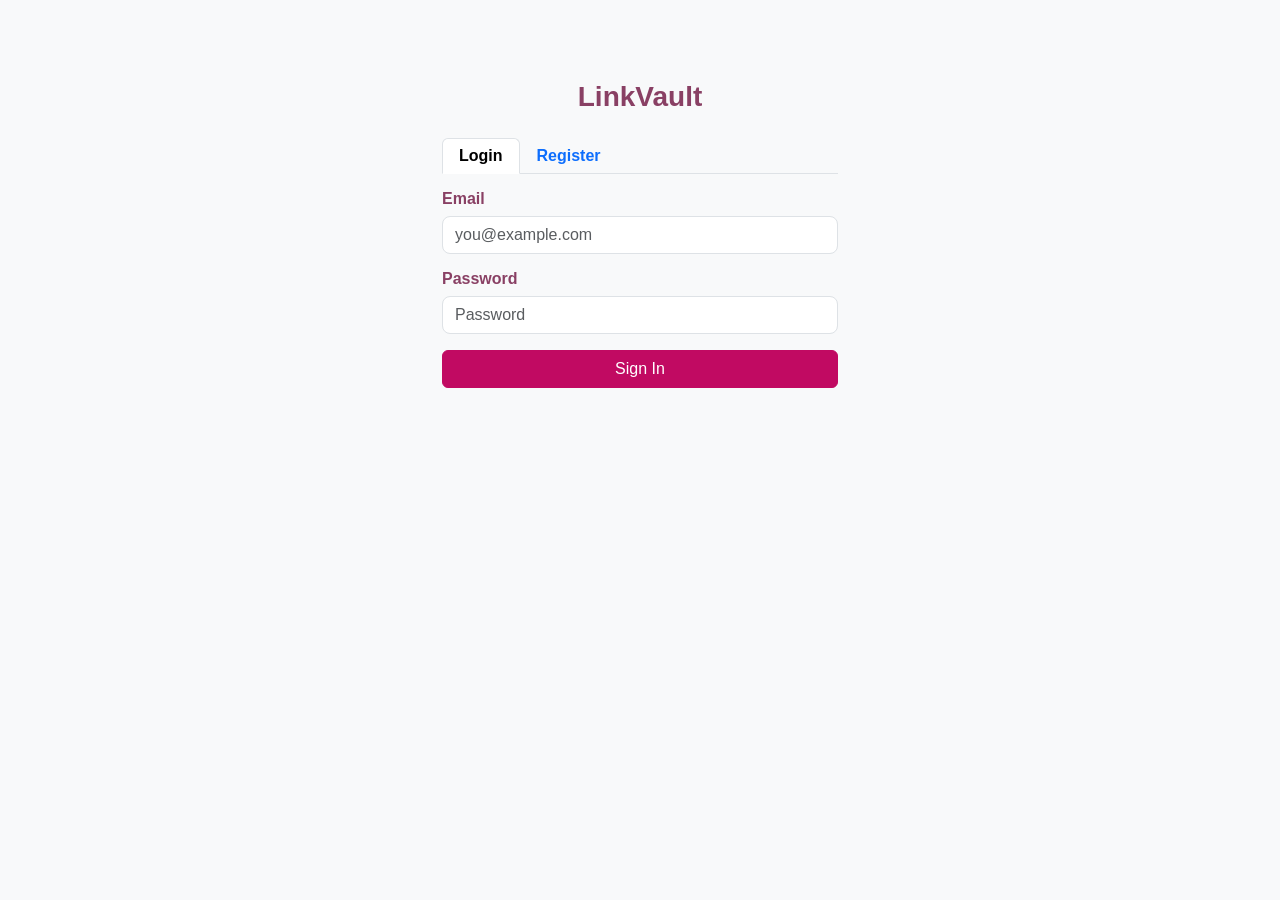
<file: LOGIN.html>
<!DOCTYPE html>
<html>
<head>
  <meta charset="UTF-8"/>
  <meta name="viewport" content="width=device-width, initial-scale=1.0"/>
  <title>LinkVault — Login</title>
  <link href="https://cdn.jsdelivr.net/npm/bootstrap@5.3.0/dist/css/bootstrap.min.css" rel="stylesheet">
  <link rel="stylesheet" href="style.css">
  <style>
    .login-snip { width: 100%; min-height: 670px; position: absolute; padding: 40px; background: rgba(235, 48, 160, 0.57); }
    .login-snip .tab { font-size: 22px; margin-right: 15px; padding-bottom: 5px; margin: 0 15px 10px 0; display: inline-block; border-bottom: 2px solid transparent; cursor: pointer; color: #fff; text-transform: uppercase; }
    .login-snip .sign-in:checked + .tab,
    .login-snip .sign-up:checked + .tab { color: #fff; border-color: #39021c; }
    .login-space { min-height: 345px; position: relative; perspective: 1000px; transform-style: preserve-3d; }
    .login-space .group { margin-bottom: 15px; }
    .login-space .group .label,
    .login-space .group .input,
    .login-space .group .button { width: 100%; color: #fff; display: block; }
    .login-space .group .input,
    .login-space .group .button { border: none; padding: 15px 20px; border-radius: 25px; background: rgba(255,255,255,.1); }
    .login-space .group .label { color: #ffe2f3; font-size: 12px; }
    .login-space .group .button { background: #ab0c59; cursor: pointer; }
    .login-snip .sign-in, .login-snip .sign-up { display: none; }
    .login, .sign-up-form { position: absolute; top: 0; left: 0; right: 0; bottom: 0; transform: rotateY(180deg); backface-visibility: hidden; transition: all .4s linear; }
    .login-snip .sign-in:checked + .tab + .sign-up + .tab + .login-space .login { transform: rotate(0); }
    .login-snip .sign-up:checked + .tab + .login-space .sign-up-form { transform: rotate(0); }
    .error-msg { color: #ffb3d1; font-size: 13px; margin-top: -8px; margin-bottom: 8px; display: none; }
  </style>
</head>
<body>

<body class="bg-light">

<div class="container" style="max-width:420px; margin-top:80px;">
  <h3 class="text-center mb-4 fw-bold">LinkVault</h3>

  <ul class="nav nav-tabs mb-3" id="authTabs">
    <li class="nav-item">
      <button class="nav-link active" onclick="switchTab('login')">Login</button>
    </li>
    <li class="nav-item">
      <button class="nav-link" onclick="switchTab('register')">Register</button>
    </li>
  </ul>

  <!-- LOGIN -->
  <div id="tab-login">
    <div id="login-error" class="alert alert-danger d-none"></div>
    <div class="mb-3">
      <label class="form-label">Email</label>
      <input type="email" id="login-email" class="form-control" placeholder="you@example.com"/>
    </div>
    <div class="mb-3">
      <label class="form-label">Password</label>
      <input type="password" id="login-password" class="form-control" placeholder="Password"/>
    </div>
    <button class="btn btn-primary w-100" onclick="doLogin()">Sign In</button>
  </div>

  <!-- REGISTER -->
  <div id="tab-register" class="d-none">
    <div id="register-error" class="alert alert-danger d-none"></div>
    <div class="row mb-3">
      <div class="col">
        <label class="form-label">First Name</label>
        <input type="text" id="reg-firstname" class="form-control" placeholder="John"/>
      </div>
      <div class="col">
        <label class="form-label">Last Name</label>
        <input type="text" id="reg-lastname" class="form-control" placeholder="Doe"/>
      </div>
    </div>
    <div class="mb-3">
      <label class="form-label">Email</label>
      <input type="email" id="reg-email" class="form-control" placeholder="you@example.com"/>
    </div>
    <div class="mb-3">
      <label class="form-label">Password</label>
      <input type="password" id="reg-password" class="form-control" placeholder="Min 8 characters"/>
    </div>
    <button class="btn btn-primary w-100" onclick="doRegister()">Create Account</button>
  </div>
</div>

<script src="https://cdn.jsdelivr.net/npm/bootstrap@5.3.8/dist/js/bootstrap.bundle.min.js"></script>
<script src="script.js"></script>
<script>
  Auth.redirectIfLoggedIn();

  function switchTab(tab) {
    document.getElementById('tab-login').classList.toggle('d-none', tab !== 'login');
    document.getElementById('tab-register').classList.toggle('d-none', tab !== 'register');
    document.querySelectorAll('#authTabs .nav-link').forEach((btn, i) => {
      btn.classList.toggle('active', (i === 0 && tab === 'login') || (i === 1 && tab === 'register'));
    });
  }

  function showErr(id, msg) {
    const el = document.getElementById(id);
    el.textContent = msg;
    el.classList.remove('d-none');
  }

  async function doLogin() {
    const email    = document.getElementById('login-email').value.trim();
    const password = document.getElementById('login-password').value;
    document.getElementById('login-error').classList.add('d-none');

    if (!email || !password) { showErr('login-error', 'Please fill all fields.'); return; }

    try {
      const data = await apiFetch('/Auth/login', {
        method: 'POST',
        body: JSON.stringify({ email, password })
      });
      if (data?.token) {
        Auth.setToken(data.token);
        window.location.href = 'bookmarks.html';
      } else {
        showErr('login-error', 'Invalid email or password.');
      }
    } catch (err) {
      showErr('login-error', err.message);
    }
  }

  async function doRegister() {
    const firstName = document.getElementById('reg-firstname').value.trim();
    const lastName  = document.getElementById('reg-lastname').value.trim();
    const email     = document.getElementById('reg-email').value.trim();
    const password  = document.getElementById('reg-password').value;
    document.getElementById('register-error').classList.add('d-none');

    if (!firstName || !lastName || !email || !password) { showErr('register-error', 'Please fill all fields.'); return; }
    if (password.length < 8) { showErr('register-error', 'Password min 8 characters.'); return; }

    try {
      const data = await apiFetch('/Auth/register', {
        method: 'POST',
        body: JSON.stringify({ firstName, lastName, email, password })
      });
      if (data?.token) {
        Auth.setToken(data.token);
        window.location.href = 'bookmarks.html';
      } else {
        showErr('register-error', 'Registration failed.');
      }
    } catch (err) {
      showErr('register-error', err.message);
    }
  }
</script>
</body>
</html>
</file>
<file: style.css>
body{
	margin:0;
	color:#894064;
	background:#efc3d5;
	font:600 16px/18px 'Open Sans',sans-serif;
}

.login-box{
	width:100%;
	margin:auto;
	max-width:525px;
	min-height:670px;
	position:relative;
	background:url(https://images.unsplash.com/photo-1507208773393-40d9fc670acf?ixlib=rb-1.2.1&ixid=eyJhcHBfaWQiOjEyMDd9&auto=format&fit=crop&w=1268&q=80) no-repeat center;
	box-shadow:0 12px 15px 0 rgba(0,0,0,.24),0 17px 50px 0 rgba(0,0,0,.19);
}
.login-snip{
	width:100%;
	height:100%;
	position:absolute;
	padding:90px 70px 50px 70px;
	background:rgba(77, 0, 32, 0.9);
}
.login-snip .login,
.login-snip .sign-up-form{
	top:0;
	left:0;
	right:0;
	bottom:0;
	position:absolute;
	transform:rotateY(180deg);
	backface-visibility:hidden;
	transition:all .4s linear;
}
.login-snip .sign-in,
.login-snip .sign-up,
.login-space .group .check{
	display:none;
}
.login-snip .tab,
.login-space .group .label,
.login-space .group .button{
	text-transform:uppercase;
}
.login-snip .tab{
	font-size:22px;
	margin-right:15px;
	padding-bottom:5px;
	margin:0 15px 10px 0;
	display:inline-block;
	border-bottom:2px solid transparent;
}
.login-snip .sign-in:checked + .tab,
.login-snip .sign-up:checked + .tab{
	color:#fff;
	border-color:#c10a62;
}
.login-space{
	min-height:345px;
	position:relative;
	perspective:1000px;
	transform-style:preserve-3d;
}
.login-space .group{
	margin-bottom:15px;
}
.login-space .group .label,
.login-space .group .input,
.login-space .group .button{
	width:100%;
	color:#fff;
	display:block;
}
.login-space .group .input,
.login-space .group .button{
	border:none;
	padding:15px 20px;
	border-radius:25px;
	background:rgba(255,255,255,.1);
}
.login-space .group input[data-type="password"]{
	-webkit-text-security:circle;
}
.login-space .group .label{
	color:#aaa;
	font-size:12px;
}
.login-space .group .button{
	background:#c10a62;
}
.login-space .group label .icon{
	width:15px;
	height:15px;
	border-radius:2px;
	position:relative;
	display:inline-block;
	background:rgba(68, 0, 34, 0.1);
}
.login-space .group label .icon:before,
.login-space .group label .icon:after{
	content:'';
	width:10px;
	height:2px;
	background:#fff;
	position:absolute;
	transition:all .2s ease-in-out 0s;
}
.login-space .group label .icon:before{
	left:3px;
	width:5px;
	bottom:6px;
	transform:scale(0) rotate(0);
}
.login-space .group label .icon:after{
	top:6px;
	right:0;
	transform:scale(0) rotate(0);
}
.login-space .group .check:checked + label{
	color:#fff;
}
.login-space .group .check:checked + label .icon{
	background:#c10a62;
}
.login-space .group .check:checked + label .icon:before{
	transform:scale(1) rotate(45deg);
}
.login-space .group .check:checked + label .icon:after{
	transform:scale(1) rotate(-45deg);
}
.login-snip .sign-in:checked + .tab + .sign-up + .tab + .login-space .login{
	transform:rotate(0);
}
.login-snip .sign-up:checked + .tab + .login-space .sign-up-form{
	transform:rotate(0);
}

*,:after,:before{box-sizing:border-box}
.clearfix:after,.clearfix:before{content:'';display:table}
.clearfix:after{clear:both;display:block}
a{color:inherit;text-decoration:none}

.hr{
	height:2px;
	margin:60px 0 50px 0;
	background:rgba(255,255,255,.2);
}
.foot{
	text-align:center;
}

/* Login page card override */
.login-box.card {
	width: 100%;
	max-width: 525px;
	left: unset;
	margin: auto;
	padding: 0;
	border-radius: 0;
	box-shadow: 0 12px 15px 0 rgba(0,0,0,.24), 0 17px 50px 0 rgba(0,0,0,.19);
}

::placeholder{
	color: #b3b3b3;
}

/* ── Navbar ── */
.navbar {
	box-shadow: 0 2px 10px rgba(0,0,0,0.1);
	padding: 10px 20px;
}

.navbar-brand {
	font-weight: bold;
	color: #e94290 !important;
}

#userEmail {
	font-size: 14px;
	background: #e7f1ff;
	padding: 5px 10px;
	border-radius: 20px;
}

/* ── Buttons ── */
.btn-primary {
	background-color: #c10a62;
	border-color: #c10a62;
}

.btn-primary:hover {
	background-color: #a00852;
	border-color: #a00852;
}

.btn-danger {
	border-radius: 12px;
}

/* ── General cards (bookmarks page) ── */
.card {
	margin-bottom: 12px;
	border-radius: 12px;
	box-shadow: 0 4px 15px rgba(0,0,0,0.05);
}

/* ── Table ── */
.table th {
	font-weight: 600;
}

.table td {
	vertical-align: middle;
}

/* ── Modal ── */
.modal-content {
	border-radius: 5px;
}

/* ── Inputs ── */
.form-control, .form-select {
	border-radius: 8px;
	transition: border-color 0.3s, box-shadow 0.3s;
}

.form-control:focus, .form-select:focus {
	border-color: #c10a62;
	box-shadow: 0 0 5px rgba(193, 10, 98, 0.35);
}
</file>
